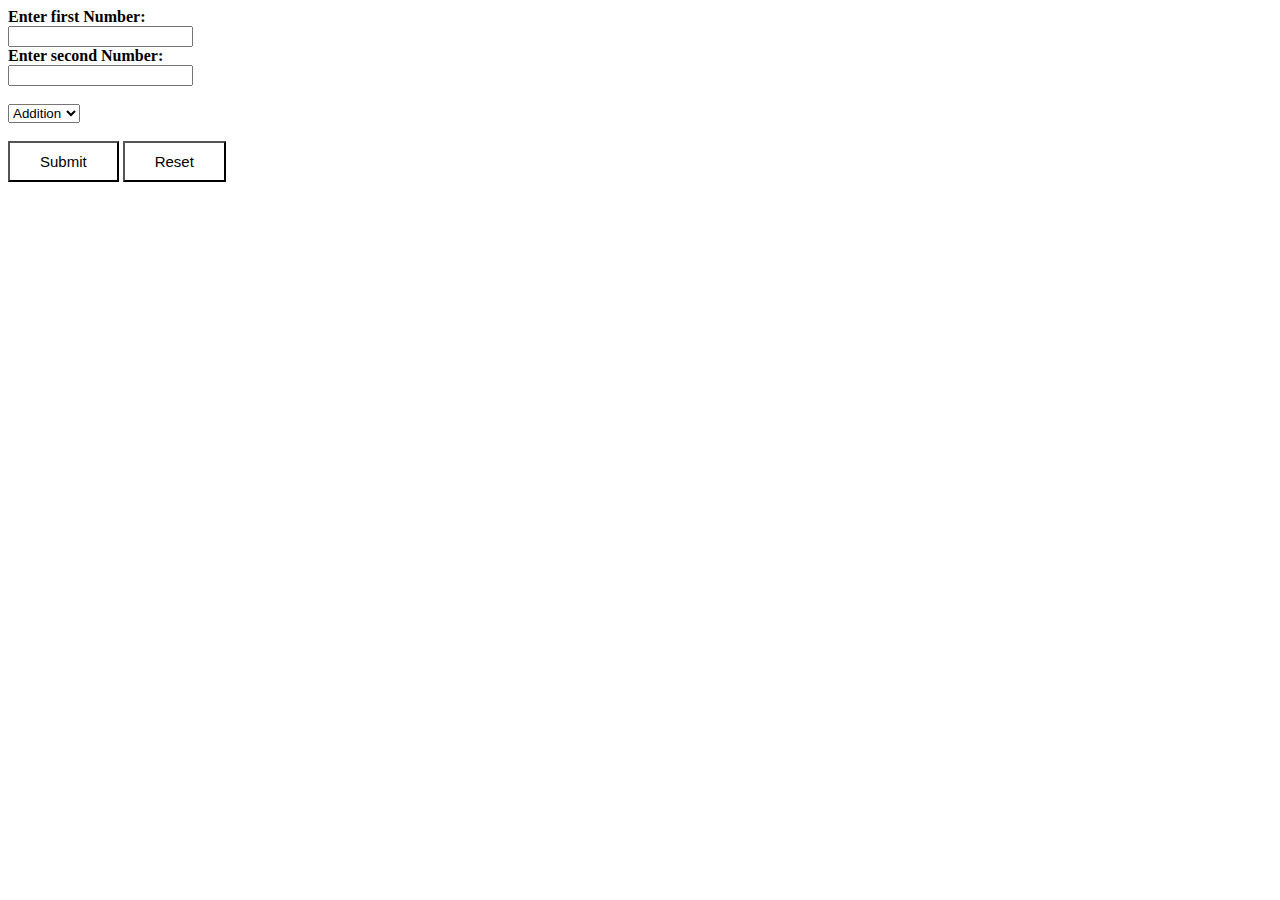
<file: index.html>
<!DOCTYPE html>
<html lang="en">

<head>
    <meta charset="UTF-8">
    <meta http-equiv="X-UA-Compatible" content="IE=edge">
    <meta name="viewport" content="width=device-width, initial-scale=1.0">
    <link rel="stylesheet" href="style.css">
    <script type="text/javascript" src="JS.js">
    </script>
    <title>JS Events</title>

</head>

<body>
    <div>
        <b>Enter first Number: </b><br>
        <input type="text" id="Num1" /><br>
        <b>Enter second Number: </b><br>
        <input type="text" id="Num2" /><br><br>


    </div>

    <div>
        <select name="Operation" id="dropdown">
                <option value="add">Addition </option>
                <option value="subtract">Subtract</option>
                <option value="multiply">Multiply</option>
                <option value="divide">Division</option>
               
            </select>
    </div>
    <br>

    <div>
        <button class="button" onclick="document.getElementById('demo').innerHTML = operation()">Submit</button>
        <button class="button" onclick="fun()">Reset</button>






    </div>
    <span id="submit"></span>
    </div>
    <p id="demo"></p>


</body>

</html>
</file>
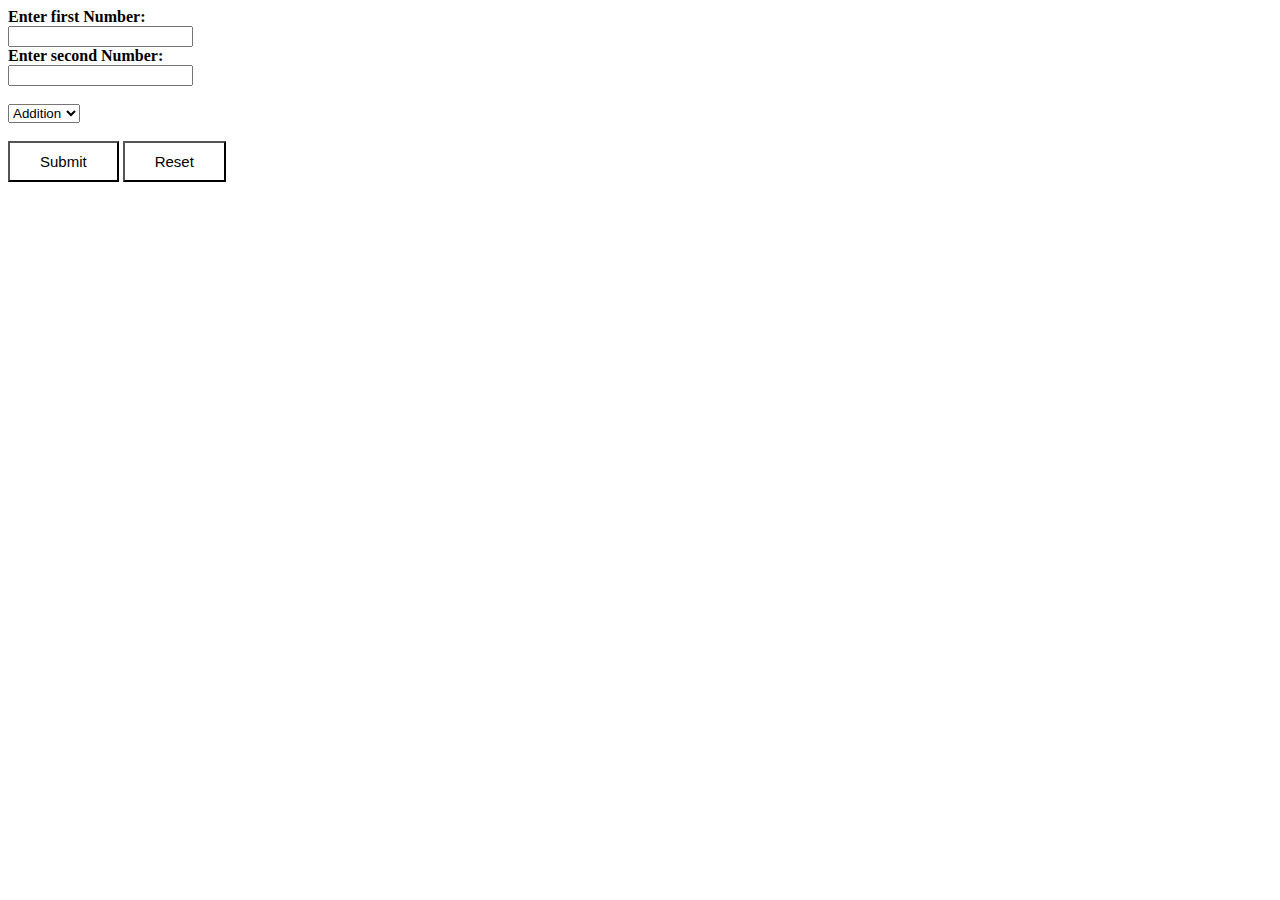
<file: Task 4/index.html>
<!DOCTYPE html>
<html lang="en">

<head>
    <meta charset="UTF-8">
    <meta http-equiv="X-UA-Compatible" content="IE=edge">
    <meta name="viewport" content="width=device-width, initial-scale=1.0">
    <link rel="stylesheet" href="style.css">
    <script type="text/javascript" src="JS.js">
    </script>
    <title>JS Events</title>

</head>

<body>
    <div>
        <b>Enter first Number: </b><br>
        <input type="text" id="Num1" /><br>
        <b>Enter second Number: </b><br>
        <input type="text" id="Num2" /><br><br>


    </div>

    <div>
        <select name="Operation" id="dropdown">
                <option value="add">Addition </option>
                <option value="subtract">Subtract</option>
                <option value="multiply">Multiply</option>
                <option value="divide">Division</option>
               
            </select>
    </div>
    <br>

    <div>
        <button class="button" onclick="document.getElementById('demo').innerHTML = operation()">Submit</button>
        <button class="button" onclick="fun()">Reset</button>






    </div>
    <span id="submit"></span>
    </div>
    <p id="demo"></p>


</body>

</html>
</file>
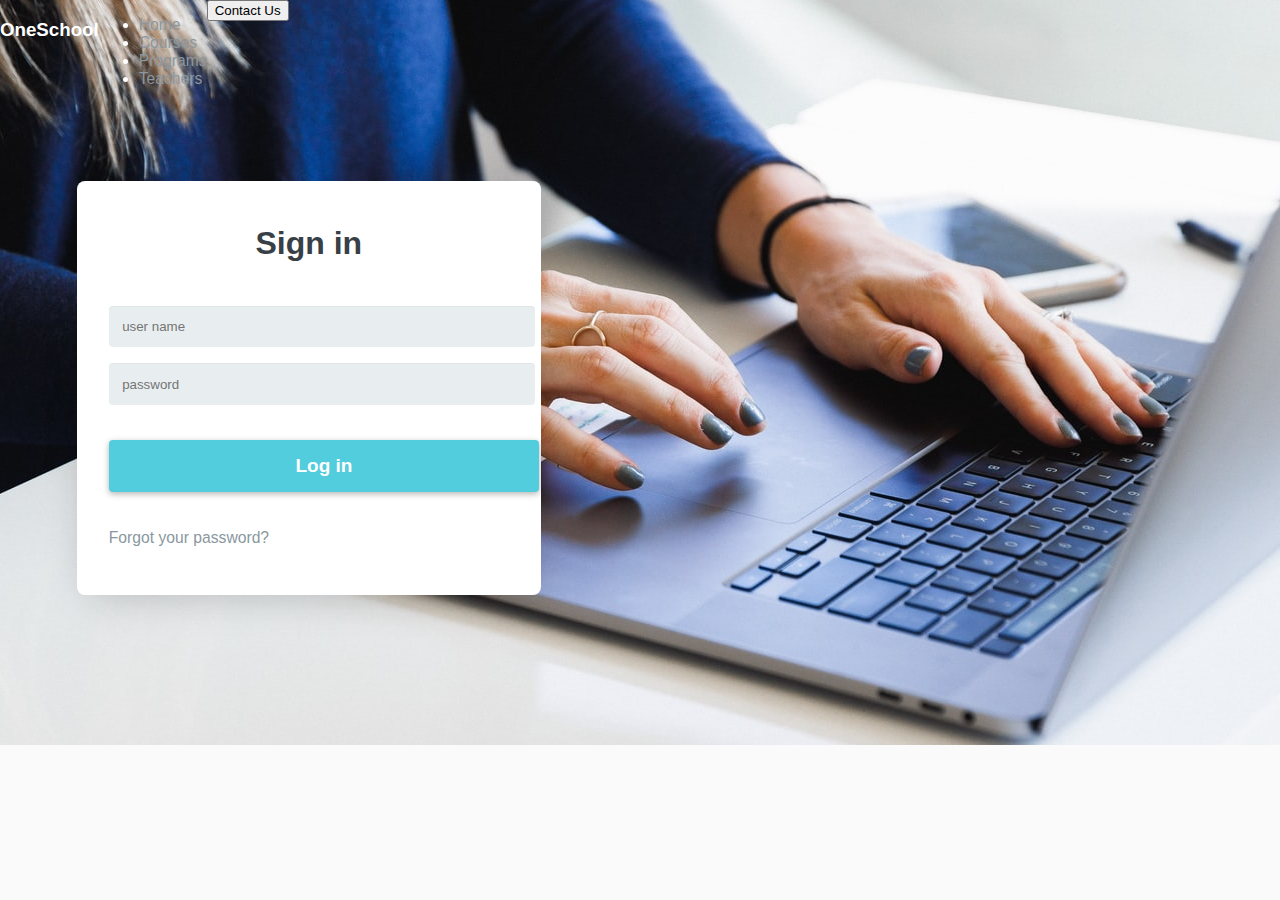
<file: Task 7/index.html>
<!DOCTYPE html>
<html lang="en">

<head>
    <meta charset="UTF-8">
    <meta http-equiv="X-UA-Compatible" content="IE=edge">
    <meta name="viewport" content="width=device-width, initial-scale=1.0">
    <link rel="stylesheet" href="style.css">
    <link rel="preconnect" href="https://fonts.googleapis.com">
    <link rel="preconnect" href="https://fonts.gstatic.com" crossorigin>
    <link href="https://fonts.googleapis.com/css2?family=Anton&display=swap" rel="stylesheet">
    <title>Sign In</title>
</head>

<body>
    <header class="header">
        <div class="left">
            <h3>OneSchool</h3>
        </div>
        <div>
            <nav class="navbar">
                <ul>
                    <li><a href="#">Home</a></li>
                    <li><a href="#">Courses</a></li>
                    <li><a href="#">Programs</a></li>
                    <li><a href="#">Teachers</a></li>
                </ul>
            </nav>
        </div>
        <div class="right">
            <button class="btn">Contact Us</button>
        </div>
    </header>
    <!-- <div class="container">
        <h3>Welcome!</h3>
        <form action="noaction">

            <div class="form.group">
                <H3>SIGN IN</H3>
                <input type="email" name="" placeholder="Email Adress">

            </div>
            <div class="form.group">
                <input type="password" name="" placeholder="Password">

            </div>
            <div class="form.group">
                <input type="password" name="" placeholder="Re-Type Password">

            </div>

            <button class="btn">Sign In</button>


        </form>

    </div> -->
    <div class="container">
        <form action="index.html" method="post">
            <h1>
                Sign in
            </h1>
            <div class="form-content">
                <input id="user-name" name="user-name" placeholder="user name" type="text" /><input id="password" name="password" placeholder="password" type="password" /><br />
                <div class="button">
                    Log in
                </div>
                <br />
                <div class="signup-message">
                    <a href="#">Forgot your password?</a>
                </div>
            </div>
        </form>
    </div>

</body>

</html>
</file>
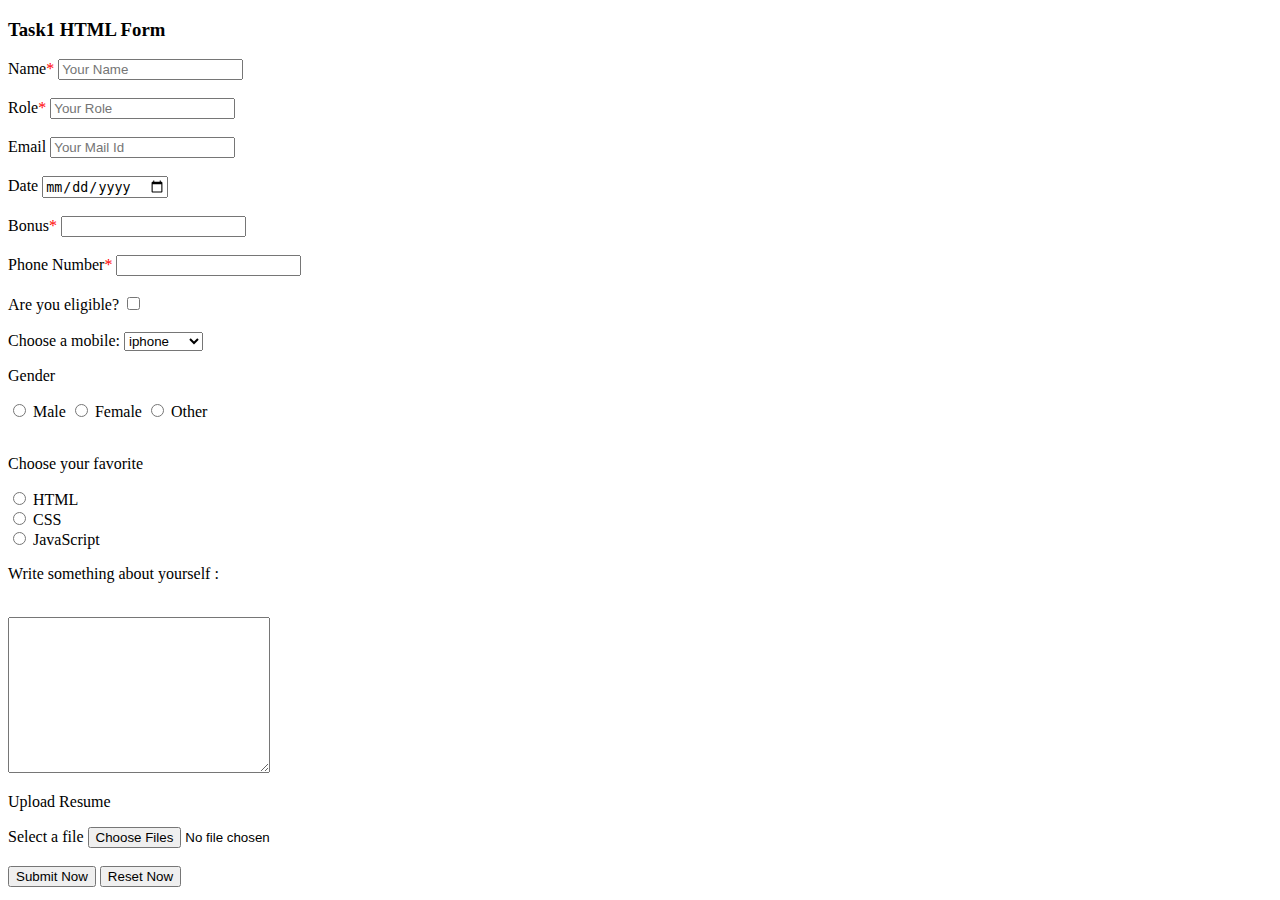
<file: form.html>
<!DOCTYPE html>
<html lang="en">

<head>
    <meta charset="UTF-8">
    <meta http-equiv="X-UA-Compatible" content="IE=edge">
    <meta name="viewport" content="width=device-width, initial-scale=1.0">
    <title>Form</title>
</head>
<style>
    .required {
        color: red;
    }
</style>

<body>
    <form action="backend.php">
        <h3>Task1 HTML Form</h3>
        <div>
            <label for="name">Name</label><span class="required">*</span>
            <input type="text" name="myname" id="name" placeholder="Your Name">
        </div>
        <br>
        <div>
            <label for="role">Role</label><span class="required">*</span>
            <input type="text" name="myrole" placeholder="Your Role">
        </div>
        <br>
        <div>
            <label for="email">Email</label>
            <input type="email " name="myemail" placeholder="Your Mail Id">
        </div>
        <br>
        <div>
            <label for="date">Date</label>
            <input type="date" name="mydate">
        </div>
        <br>
        <div>
            <label for="bonus">Bonus</label><span class="required">*</span>
            <input type="number" name="mybonus">
        </div>
        <br>
        <div>
            <label for="phone"> Phone Number</label><span class="required">*</span>
            <input type="tel" name="phone number" required>
        </div>
        <br>
        <div>
            Are you eligible? <input type="checkbox" name="myeligibility">
        </div>
        <br>
        <div>
            <label for="Mobile">Choose a mobile:</label>
            <select name="mobile" id="mobile">
            <option value="Iphone">iphone</option>
            <option value="Samsung">Samsung</option>
            <option value="Realme"> Realme</option>
            <option value="Vivo">Vivo</option>
            <option value="Oppo">oppo</option>
            <option value="honor">honor</option>
        </select>
        </div>

        <div>
            <p>Gender</p>
            <input type="radio" name="mygender" value="Male">
            <label for="gender">Male</label>

            <input type="radio" name="mygender" value="Female">
            <label for="gender">Female</label>

            <input type="radio" name="mygender" value="Other">
            <label for="gender">Other</label>

        </div>
        <br>
        <div>
            <p>Choose your favorite</p>
            <input type="radio" name="fav" value="HTML">
            <label for="html">HTML</label><br>
            <input type="radio" name="fav" value="CSS">
            <label for="css">CSS</label><br>
            <input type="radio" name="fav" value="JavaScript">
            <label for="js">JavaScript</label>
        </div>
        <div>
            <p>Write something about yourself :</p> <br> <textarea name="mytext" id="" cols="30" rows="10"></textarea>
        </div>
        <div>
            <p>Upload Resume</p>
            <label for="file">Select a file</label>
            <input type="file" name="file" value="file" multiple>
        </div>
        <br>
        <div>
            <input type="Submit" value="Submit Now">
            <input type="Reset" value="Reset Now">
        </div>




    </form>

</body>

</html>
</file>
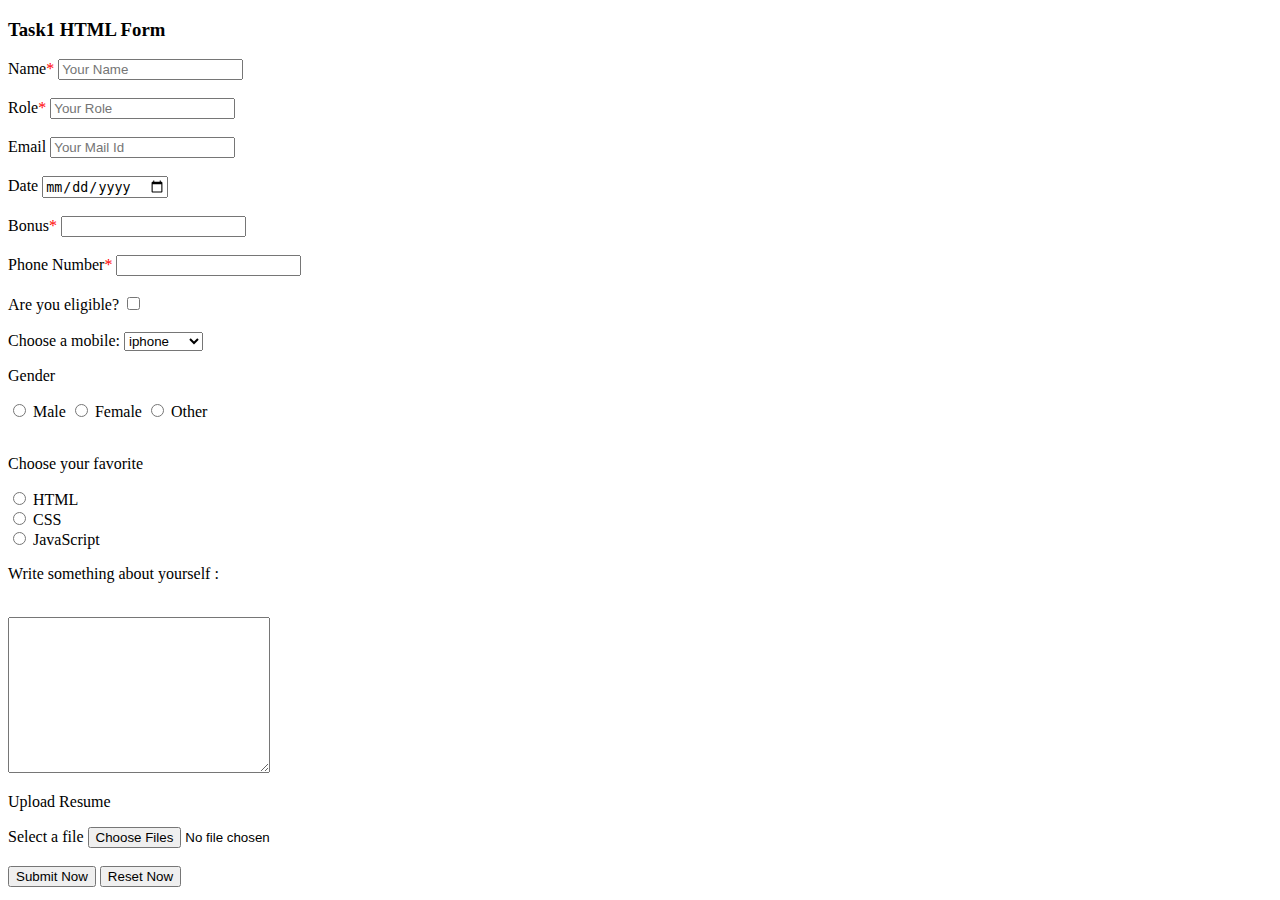
<file: Task 1/form.html>
<!DOCTYPE html>
<html lang="en">

<head>
    <meta charset="UTF-8">
    <meta http-equiv="X-UA-Compatible" content="IE=edge">
    <meta name="viewport" content="width=device-width, initial-scale=1.0">
    <title>Form</title>
</head>
<style>
    .required {
        color: red;
    }
</style>

<body>
    <form action="backend.php">
        <h3>Task1 HTML Form</h3>
        <div>
            <label for="name">Name</label><span class="required">*</span>
            <input type="text" name="myname" id="name" placeholder="Your Name">
        </div>
        <br>
        <div>
            <label for="role">Role</label><span class="required">*</span>
            <input type="text" name="myrole" placeholder="Your Role">
        </div>
        <br>
        <div>
            <label for="email">Email</label>
            <input type="email " name="myemail" placeholder="Your Mail Id">
        </div>
        <br>
        <div>
            <label for="date">Date</label>
            <input type="date" name="mydate">
        </div>
        <br>
        <div>
            <label for="bonus">Bonus</label><span class="required">*</span>
            <input type="number" name="mybonus">
        </div>
        <br>
        <div>
            <label for="phone"> Phone Number</label><span class="required">*</span>
            <input type="tel" name="phone number" required>
        </div>
        <br>
        <div>
            Are you eligible? <input type="checkbox" name="myeligibility">
        </div>
        <br>
        <div>
            <label for="Mobile">Choose a mobile:</label>
            <select name="mobile" id="mobile">
            <option value="Iphone">iphone</option>
            <option value="Samsung">Samsung</option>
            <option value="Realme"> Realme</option>
            <option value="Vivo">Vivo</option>
            <option value="Oppo">oppo</option>
            <option value="honor">honor</option>
        </select>
        </div>

        <div>
            <p>Gender</p>
            <input type="radio" name="mygender" value="Male">
            <label for="gender">Male</label>

            <input type="radio" name="mygender" value="Female">
            <label for="gender">Female</label>

            <input type="radio" name="mygender" value="Other">
            <label for="gender">Other</label>

        </div>
        <br>
        <div>
            <p>Choose your favorite</p>
            <input type="radio" name="fav" value="HTML">
            <label for="html">HTML</label><br>
            <input type="radio" name="fav" value="CSS">
            <label for="css">CSS</label><br>
            <input type="radio" name="fav" value="JavaScript">
            <label for="js">JavaScript</label>
        </div>
        <div>
            <p>Write something about yourself :</p> <br> <textarea name="mytext" id="" cols="30" rows="10"></textarea>
        </div>
        <div>
            <p>Upload Resume</p>
            <label for="file">Select a file</label>
            <input type="file" name="file" value="file" multiple>
        </div>
        <br>
        <div>
            <input type="Submit" value="Submit Now">
            <input type="Reset" value="Reset Now">
        </div>




    </form>

</body>

</html>
</file>
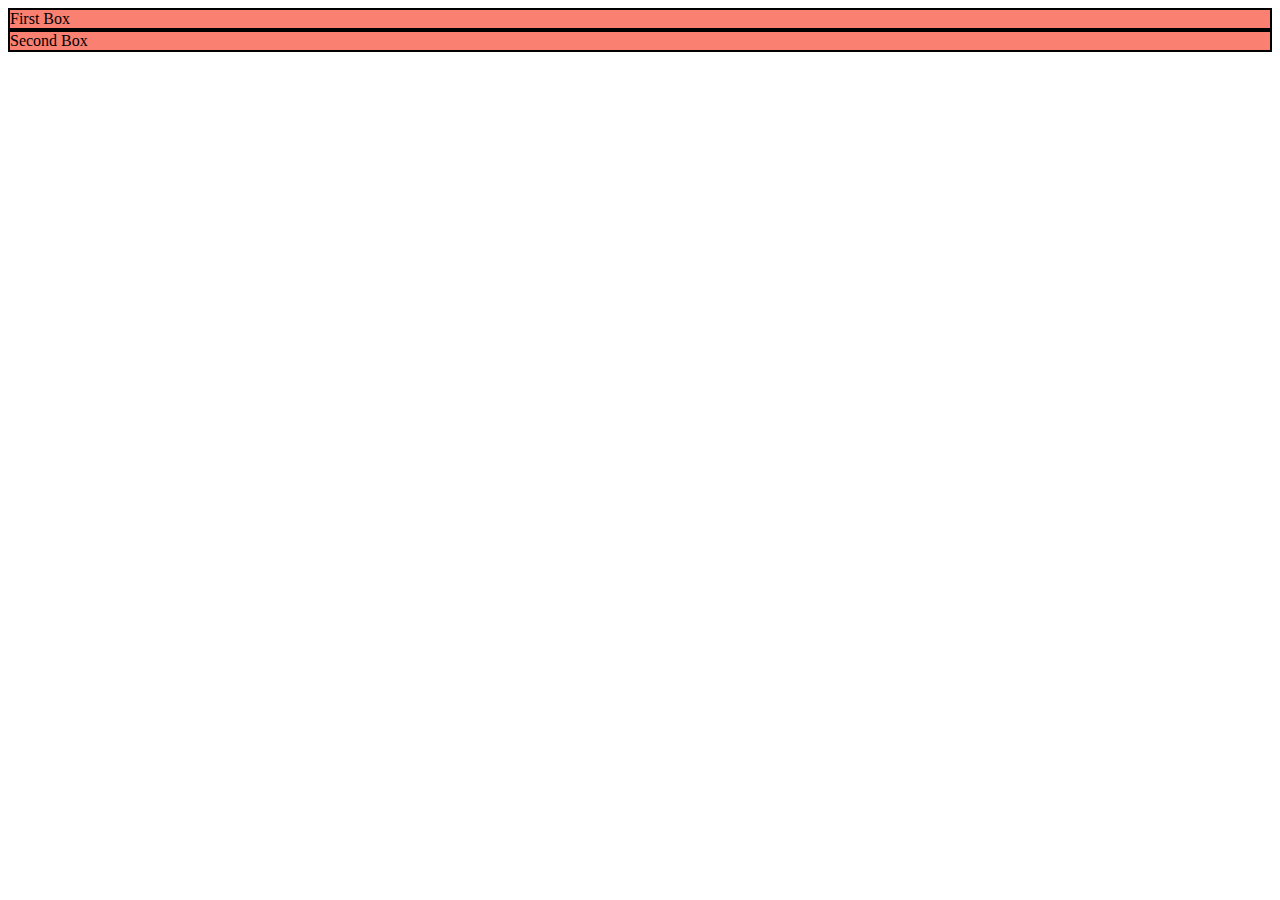
<file: Task 2/Flexbox.html>
<!DOCTYPE html>
<html lang="en">

<head>
    <meta charset="UTF-8">
    <meta http-equiv="X-UA-Compatible" content="IE=edge">
    <meta name="viewport" content="width=device-width, initial-scale=1.0">
    <title>Document</title>
    <style>
        .container {
            height: 100%;
            width: 100%;
            border: 2px soild red;
        }
        
        .item {
            background-color: salmon;
            border: 2px solid black;
            margin: auto;
            padding: auto;
        }
    </style>
</head>

<body>
    <div class="container">
        <div class="item" id="item1">First Box</div>
        <div class="item" id="item2">Second Box</div>
    </div>
</body>

</html>
</file>
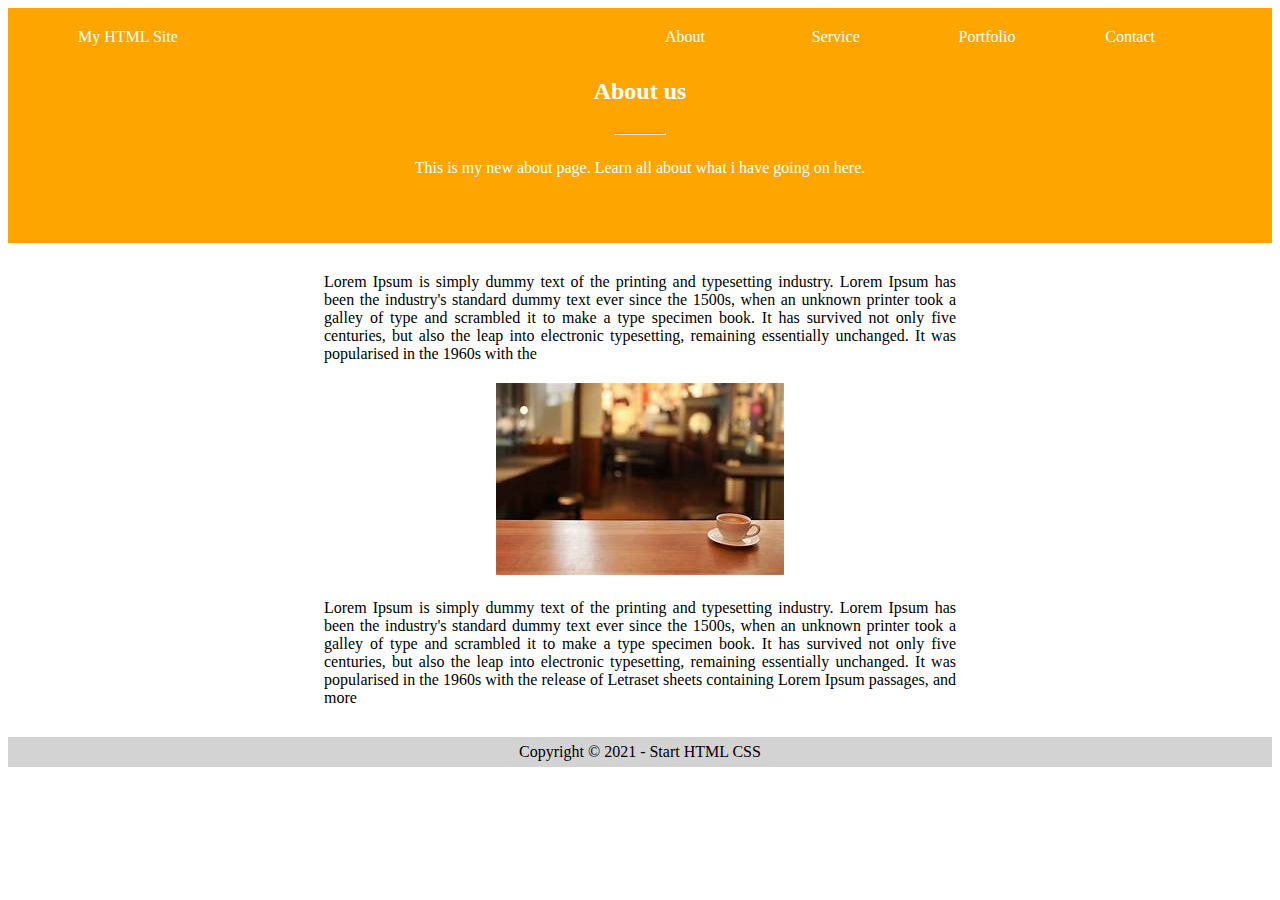
<file: Task 3/flexbox.html>
<!DOCTYPE html>
<html lang="en">

<head>
    <meta charset="UTF-8">
    <meta http-equiv="X-UA-Compatible" content="IE=edge">
    <meta name="viewport" content="width=device-width, initial-scale=1.0">
    <title>Document</title>
    <script>
    </script>
    <style>
        .body {
            margin: 0px;
            width: 100%;
            /* display: flex; */
        }
        
        .header {
            display: flex;
            background-color: orange;
            padding: 20px;
            align-content: flex-end;
            height: 10px;
        }
        
        .navigation {
            display: flex;
            flex: 50%;
            flex-direction: row;
        }
        
        .heading {
            flex: 50%;
            color: white;
            padding-left: 50px;
        }
        
        .cell {
            flex: 25%;
            color: white;
        }
        
        .centeritem {
            display: flex;
            background-color: orange;
            justify-content: center;
            color: white;
        }
        
        .hline {
            display: flex;
            background-color: orange;
            color: white;
        }
        
        .text {
            display: flex;
            background-color: orange;
            justify-content: center;
            color: white;
            height: 100px;
            -ms-flex-align: center;
        }
        
        .mid {
            display: flex;
            justify-content: center;
            width: 50%;
            flex-direction: column;
            align-items: center;
            padding-left: 25%;
            text-align: justify;
            padding-top: 30px;
            padding-bottom: 30px;
        }
        
        .footer {
            display: flex;
            justify-content: center;
            background-color: lightgrey;
            height: 30px;
            -ms-flex-align: center;
            align-items: center;
        }
        
        .imge {
            padding-top: 20px;
            padding-bottom: 20px;
        }
    </style>
</head>

<body>
    <div class="header">
        <div class="heading">
            My HTML Site
        </div>
        <div class='navigation'>
            <div class="cell">
                About
            </div>
            <div class="cell">
                Service
            </div>
            <div class="cell">
                Portfolio
            </div>
            <div class="cell">
                Contact
            </div>
        </div>
    </div>
    <div class="centeritem">
        <h2>About us</h2>

    </div>
    <div class="hline">
        <hr width="50px">
    </div>
    <div class='text'>
        <p>This is my new about page. Learn all about what i have going on here. </p>
        <div>

        </div>
    </div>
    <div class="mid">
        <div>
            Lorem Ipsum is simply dummy text of the printing and typesetting industry. Lorem Ipsum has been the industry's standard dummy text ever since the 1500s, when an unknown printer took a galley of type and scrambled it to make a type specimen book. It has
            survived not only five centuries, but also the leap into electronic typesetting, remaining essentially unchanged. It was popularised in the 1960s with the
        </div>
        <div class="imge">
            <img src='bg.jpg' alt='random image'>
        </div>
        <div>
            Lorem Ipsum is simply dummy text of the printing and typesetting industry. Lorem Ipsum has been the industry's standard dummy text ever since the 1500s, when an unknown printer took a galley of type and scrambled it to make a type specimen book. It has
            survived not only five centuries, but also the leap into electronic typesetting, remaining essentially unchanged. It was popularised in the 1960s with the release of Letraset sheets containing Lorem Ipsum passages, and more
        </div>
    </div>
    <div class="footer">
        Copyright &COPY; 2021 - Start HTML CSS

    </div>

</body>

</html>
</file>
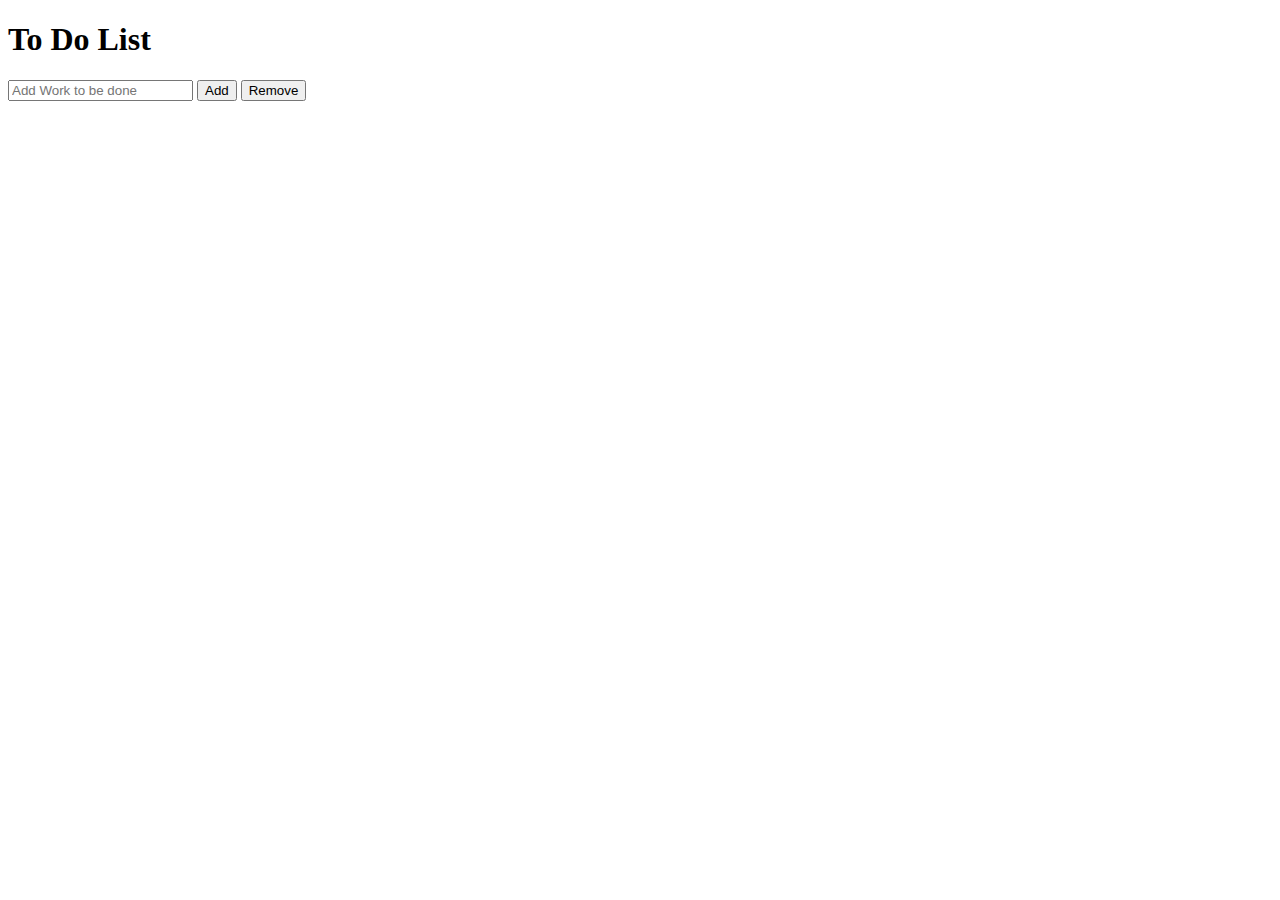
<file: Task 5/todo.html>
<!DOCTYPE html>
<html lang="en">

<head>
    <meta charset="UTF-8">
    <meta http-equiv="X-UA-Compatible" content="IE=edge">
    <meta name="viewport" content="width=device-width, initial-scale=1.0">

    <link rel="JavaScript" href="JS.js">
    <title>Document</title>
</head>
<script>
    function newitem() {
        var li = document.createElement("li");
        var inputValue = document.getElementById("text").value;
        var t = document.createTextNode(inputValue);
        li.appendChild(t);
        if (inputValue === '') {
            alert("Add some work to be done.!");
        } else {
            document.getElementById("list").appendChild(li);
        }
        document.getElementById("text").value = "";


    }

    function removeItem() {

        // Declaring a variable to get select element
        var a = document.getElementById("list");
        var candidate = document.getElementById("text");
        var item = document.getElementById(candidate.value);
        a.removeChild(item);
    }
    // function remove() {
    //     var inputValue = document.getElementById("text").value;
    //     if (inputValue === "") {
    //         alert("Item not found in the list");
    //     } else {
    //         alert("Work done.!")
    //     }
    //     var a = document.getElementById("list");
    //     var candidate = document.getElementById("text");
    //     var item = document.getElementById(candidate.value);

    //     list.removeChild(itam);
    //     // if (inputValue === " ") {
    //     //     alert("Item not found in the list");
    //     // } else {
    //     //     alert("Work done.!")
    //     // }
    // }
</script>

<body>
    <div id="demo" class="header">
        <h1>To Do List</h1>
        <input type="text" id="text" placeholder="Add Work to be done">
        <button class="button" onclick="newitem()">Add</button>
        <button class="button" onclick="removeItem()">Remove</button>

    </div>
    <ul id="list">
        <!-- <li class="checked">HTML</li>
        <li>CSS</li>
        <li>JavaScript</li> -->
    </ul>


</body>

</html>
</file>
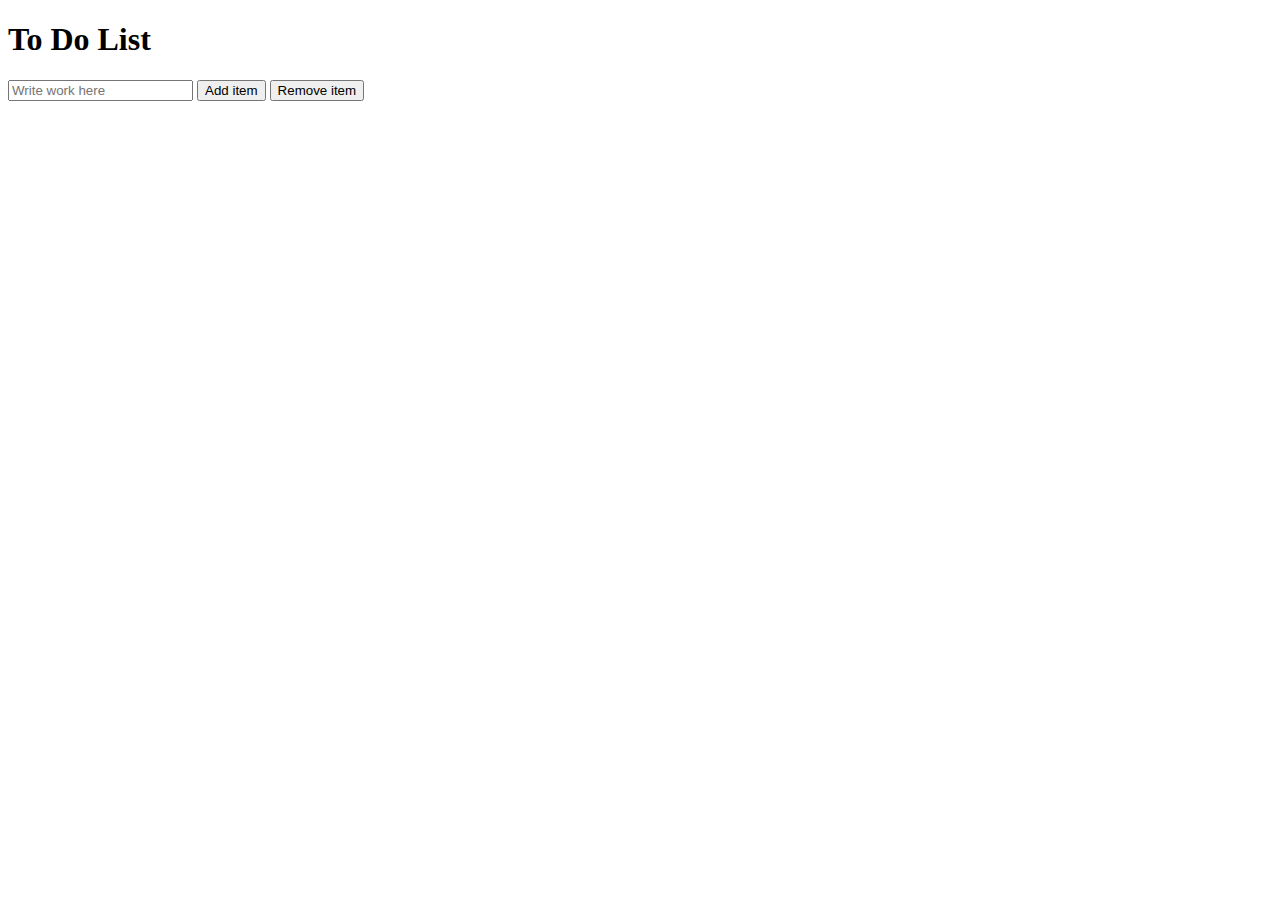
<file: Task 5/ToDoList.html>
<!DOCTYPE html>
<html lang="en">

<head>
    <h1>To Do List</h1>
</head>

<body>

    <input type="text" id="candidate" placeholder="Write work here" />
    <button onclick="add()">
Add item</button>
    <button onclick="remove()">
Remove item</button>


    <ul id="list"></ul>

    <script>
        function add() {
            var a = document.getElementById("list");
            var candidate = document.getElementById("candidate");
            var li = document.createElement("li");
            li.setAttribute('id', candidate.value);
            li.appendChild(document.createTextNode(candidate.value));
            // a.appendChild(li);
            if (candidate.value === '') {
                alert("Add some work to be done.!");
            } else {
                document.getElementById("list").appendChild(li);
            }
            document.getElementById("candidate").value = '';
        }


        function remove() {
            var a = document.getElementById("list");
            var candidate = document.getElementById("candidate");
            var item = document.getElementById(candidate.value);
            a.removeChild(item);
            document.getElementById("candidate").value = '';
        }
    </script>
</body>

</html>
</file>
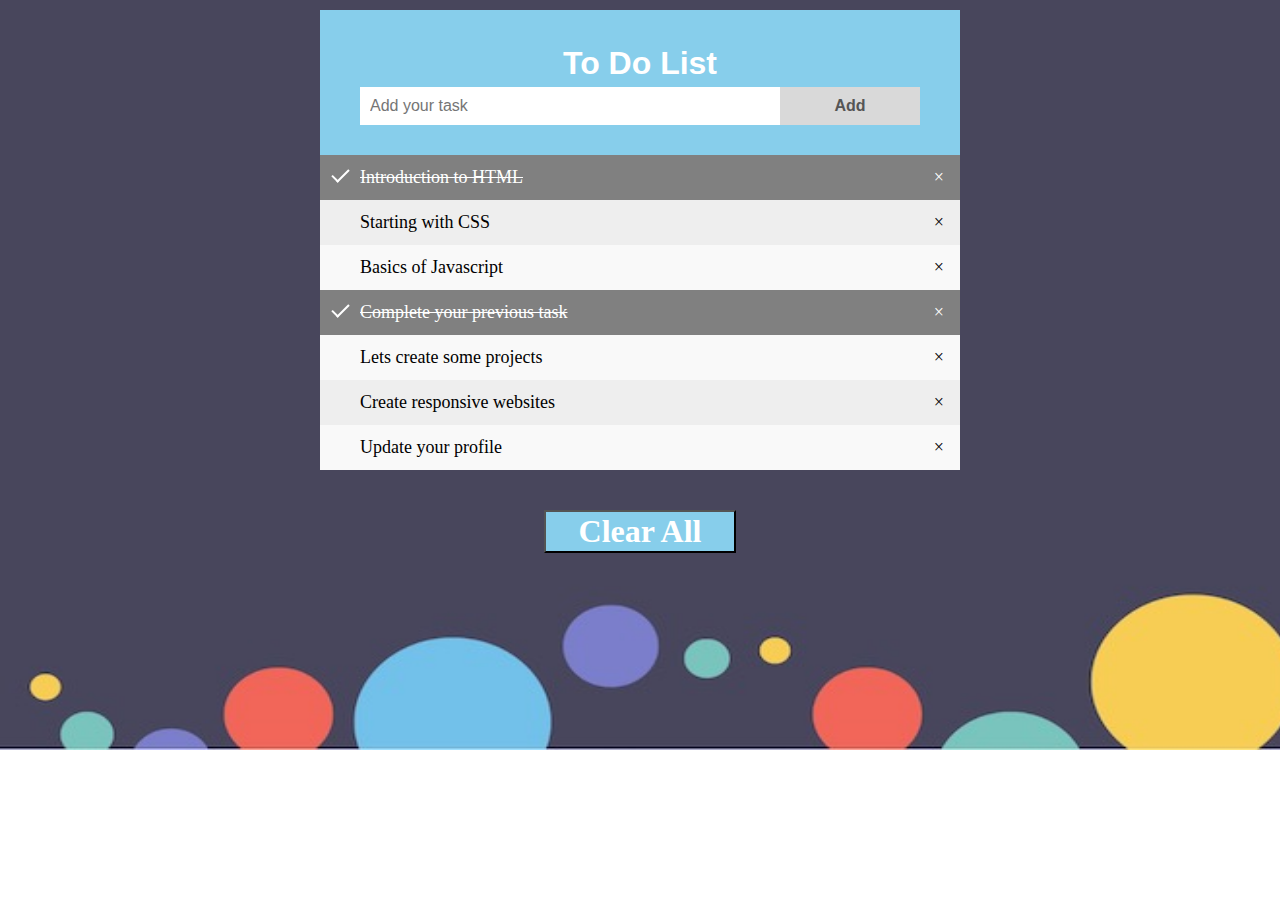
<file: Task 6/todo.html>
<!DOCTYPE html>
<html>

<head>
    <link rel="stylesheet" type="text/css" href="style.css">
</head>

<body>

    <div class="header">
        <h1 style="margin:5px">To Do List</h1>
        <input type="text" id="myInput" placeholder="Add your task">
        <span onclick="newElement()" class="addBtn">Add</span>
    </div>

    <ul id="myUL">
        <li class="checked">Introduction to HTML</li>
        <li>Starting with CSS</li>
        <li>Basics of Javascript</li>
        <li class="checked">Complete your previous task</li>
        <li>Lets create some projects</li>
        <li>Create responsive websites</li>
        <li>Update your profile</li>
    </ul>
    <button type="button" id="clear-list" onclick="removeAll()">Clear All</button>

    <script type="text/javascript" src="Js.js"></script>

</body>

</html>
</file>
<file: style.css>
.dropdown {
    position: relative;
    display: inline-block;
}

.button {
    padding: 10px 30px;
    font-size: 15px;
    background-color: white;
}

#list_item {
    display: none;
    position: absolute;
    background-color: white;
    min-width: 100px;
}

#list_item a {
    display: block;
    font-size: 18px;
    background-color: whitesmoke;
    color: black;
    text-decoration: none;
    padding: 10px;
}
</file>
<file: Task 4/style.css>
.dropdown {
    position: relative;
    display: inline-block;
}

.button {
    padding: 10px 30px;
    font-size: 15px;
    background-color: white;
}

#list_item {
    display: none;
    position: absolute;
    background-color: white;
    min-width: 100px;
}

#list_item a {
    display: block;
    font-size: 18px;
    background-color: whitesmoke;
    color: black;
    text-decoration: none;
    padding: 10px;
}
</file>
<file: Task 7/style.css>
body {
    margin: 0px;
    padding: 0px;
    background: url('T7\ BG.jpg');
    background-repeat: no-repeat;
    background-attachment: fixed;
    background-position: center;
    height: 745px;
    color: white;
    font-family: sans-serif;
}

.header {
    display: flex;
    flex-direction: row;
}

*::before,
*::after {
    box-sizing: border-box;
}

html {
    background-color: #FAFAFA;
}

body {
    font-family: "Quicksand", sans-serif;
    font-weight: 500;
    -webkit-font-smoothing: antialiased;
    -moz-osx-font-smoothing: grayscale;
    text-rendering: optimizeLegibility;
}

h1 {
    font-weight: 700;
    color: #384047;
    text-align: center;
    line-height: 1.5em;
    margin-bottom: 1.2em;
    margin-top: 0.2em;
}

a {
    font-size: 0.98em;
    color: #8a97a0;
    text-decoration: none;
}

a:hover {
    color: blue;
}

.container {
    display: flex;
    -webkit-display: box;
    -moz-display: box;
    -ms-display: flexbox;
    -webkit-display: flex;
    flex-wrap: wrap;
    justify-content: left;
    align-content: left;
    padding: 6%;
    margin: 0;
}

form {
    background-color: #FFF;
    padding: 2em;
    padding-bottom: 3em;
    border-radius: 8px;
    max-width: 400px;
    display: flex;
    flex-wrap: wrap;
    flex-direction: column;
    justify-content: right;
    box-shadow: 0 10px 40px -14px rgba(0, 0, 0, 0.25);
    display: flex;
    flex-wrap: wrap;
    flex-direction: column;
}

form input {
    color: #384047;
    background-color: #e8eeef;
    box-shadow: 0 1px 0 rgba(0, 0, 0, 0.03) inset;
    border: none;
    border-radius: 4px;
    padding: 1em;
    margin-bottom: 1.2em;
    width: 100%;
}

form input:focus {
    outline: none;
}

.button {
    font-weight: 600;
    text-align: center;
    font-size: 19px;
    color: #FFF;
    background-color: #51cddd;
    width: 100%;
    border: none;
    border-radius: 4px;
    padding: 0.8em;
    margin-top: 1em;
    margin-bottom: 1em;
    cursor: pointer;
    overflow: hidden;
    transition: all 200ms ease-in-out;
    box-shadow: 0px 2px 6px rgba(0, 0, 0, 0.3);
}

.button:hover {
    box-shadow: 0px 6px 10px rgba(0, 0, 0, 0.3);
    transform: translateY(-4px);
}

.button span {
    position: relative;
    z-index: 1;
}

.button .circle {
    position: absolute;
    z-index: 0;
    background-color: #35A556;
    border-radius: 50%;
    transform: scale(0);
    opacity: 5;
    height: 50px;
    width: 50px;
}

.button .circle.animate {
    animation: grow 0.5s linear;
}

@keyframes grow {
    to {
        transform: scale(2.5);
        opacity: 0;
    }
}

.button .signup-message {
    display: flex;
    flex-wrap: wrap;
    flex-direction: row;
    justify-content: space-between;
}


/* .left {
    /* display: inline-block; */


/* position: absolute; */


/* left: 34px; */


/* top: 20px; */


/* font-family: 'Anton', sans-serif;
    /* font-size: large; */


/* flex: 50px;
} */

*/ .navbar ul {
    /* flex: 40%; */
    display: flex;
    align-items: center;
    /* flex-direction: row; */
    margin: auto;
    position: absolute;
    right: 34px;
    top: 20px;
    /* display: inline-block; */
}


/* .navbar ul li a {
    /* padding: auto; */


/* } */


/* .mid {
    display: block;
    width: 60%;
    margin: 20px auto;
} */


/* .left img {
    width: 100px;
} */


/* .left div {
    text-align: center;
    font-size: large;
}

.navbar {
    /* display: inline-block; */


/* } */


/* .navbar li {
    display: inline-block;
    font-size: 20px;
    font-family: sans-serif;
}

.navbar li a {
    color: white;
    text-decoration: none;
    padding: 30px 15px;
}

.navbar li a:hover,
.navbar li a.active {
    text-decoration: underline;
    color: grey;
}

.btn {
    margin: 0px 9px;
    color: white;
    padding: 4px 14px;
    border: 2px soild rgb(56, 116, 230);
    border-radius: 10px;
    font-size: 20px;
    cursor: pointer;
}

.btn:hover {
    background-color: grey;
}

.container {
    margin: 200px 80px;
    padding: 75px;
    width: 33%;
}

.form.group {
    text-align: center;
    display: block;
    width: 508px;
    padding: 1px;
    margin: 11px auto;
    font-size: 25px;
    font-family: sans-serif;
}

.container h2 {
    text-align: center;
}

.container button {
    display: block;
    width: 23%;
    margin: auto;
}  */
</file>
<file: Task 6/style.css>
body {
    margin: 10px auto;
    min-width: 250px;
    max-width: 50%;
    background-image: url('Colorful-Circle-Simple-Background-Image-1.jpg');
    background-repeat: no-repeat;
    background-size: 1550px 750px;
}

* {
    box-sizing: border-box;
}

ul {
    margin: 0;
    padding: 0;
}

ul li {
    cursor: pointer;
    position: relative;
    padding: 12px 8px 12px 40px;
    list-style-type: none;
    background: #eee;
    font-size: 18px;
    transition: 0.2s;
    -webkit-user-select: none;
    -moz-user-select: none;
    -ms-user-select: none;
    user-select: none;
}

ul li:nth-child(odd) {
    background: #f9f9f9;
}

ul li:hover {
    background: #ddd;
}

ul li.checked {
    background: grey;
    color: white;
    text-decoration: line-through;
}

ul li.checked::before {
    content: '';
    position: absolute;
    border-color: #fff;
    border-style: solid;
    border-width: 0 2px 2px 0;
    top: 10px;
    left: 16px;
    transform: rotate(45deg);
    height: 15px;
    width: 7px;
}

.close {
    position: absolute;
    right: 0;
    top: 0;
    padding: 12px 16px 12px 16px;
}

.close:hover {
    background-color: crimson;
    color: white;
}

.header {
    background-color: skyblue;
    padding: 30px 40px;
    color: white;
    text-align: center;
    font-family: Arial, Helvetica, sans-serif;
    font-weight: bolder;
}

.header:after {
    content: "";
    display: table;
    clear: both;
}

input {
    margin: 0;
    border: none;
    border-radius: 0;
    width: 75%;
    padding: 10px;
    float: left;
    font-size: 16px;
}

.addBtn {
    padding: 10px;
    width: 25%;
    background: #d9d9d9;
    color: #555;
    float: left;
    text-align: center;
    font-size: 16px;
    cursor: pointer;
    transition: 0.3s;
    border-radius: 0;
}

.addBtn:hover {
    background-color: #bbb;
}

#clear-list {
    width: 30%;
    font-weight: bold;
    font-size: xx-large;
    font-family: "Times New Roman";
    margin: 40px 35%;
    background-color: skyblue;
    color: white;
}

#clear-list:hover {
    background-color: blue;
    color: white;
}
</file>
